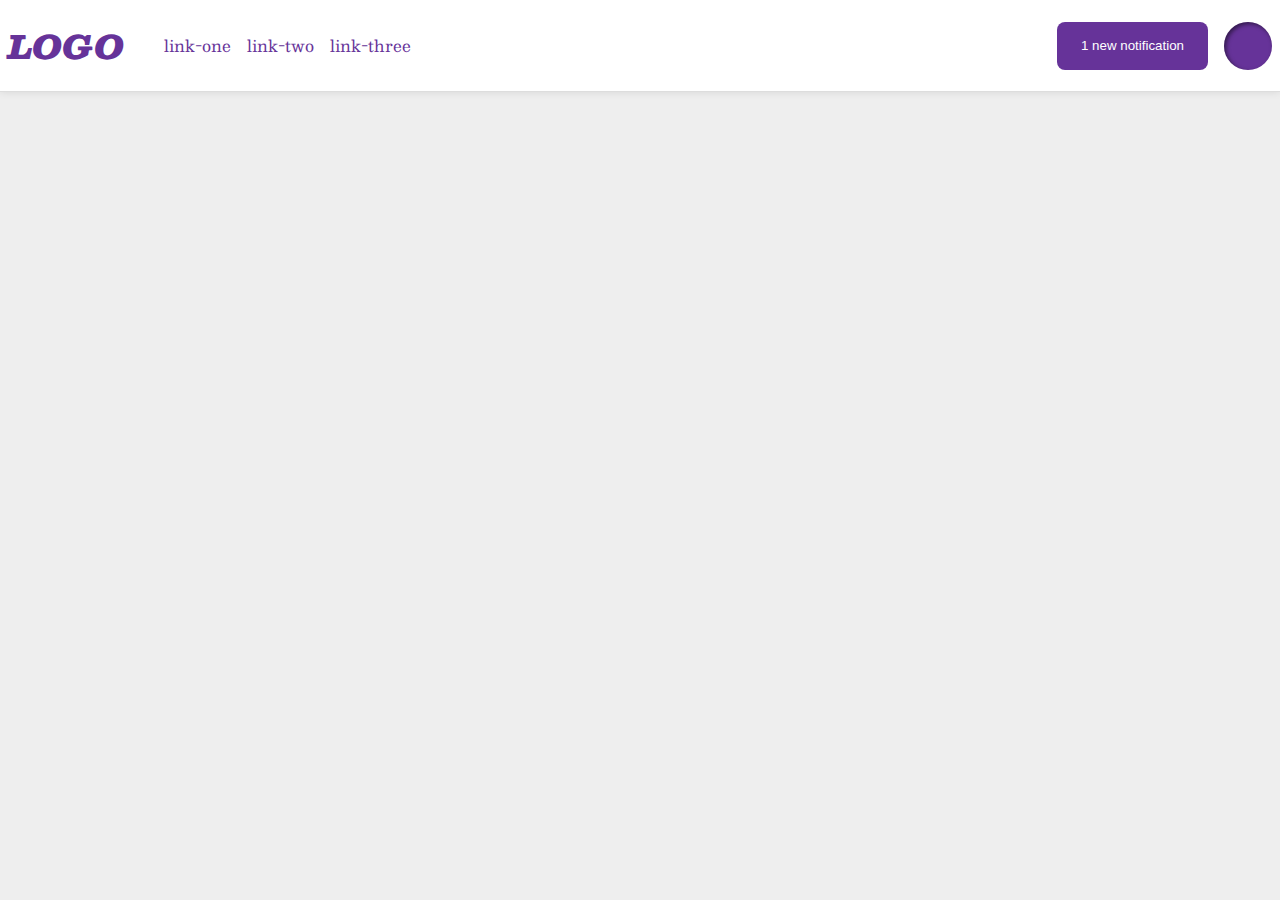
<file: flex/03-flex-header-2/index.html>
<!DOCTYPE html>
<html lang="en">
  <head>
    <meta charset="UTF-8">
    <meta http-equiv="X-UA-Compatible" content="IE=edge">
    <meta name="viewport" content="width=device-width, initial-scale=1.0">
    <title>Flex Header 2</title>
    <link rel="stylesheet" href="style.css">
  </head>
  <body>
    <div class="header">
      <div class="logo">
        LOGO
      </div>
      <ul class="links">
        <li><a href="google.com">link-one</a></li>
        <li><a href="google.com">link-two</a></li>
        <li><a href="google.com">link-three</a></li>
      </ul>
      <div class="right-nav-items">
      <button class="notifications">
        1 new notification
      </button>
      <div class="profile-image"></div>
      </div>
    </div>
  </body>
</html>
</file>
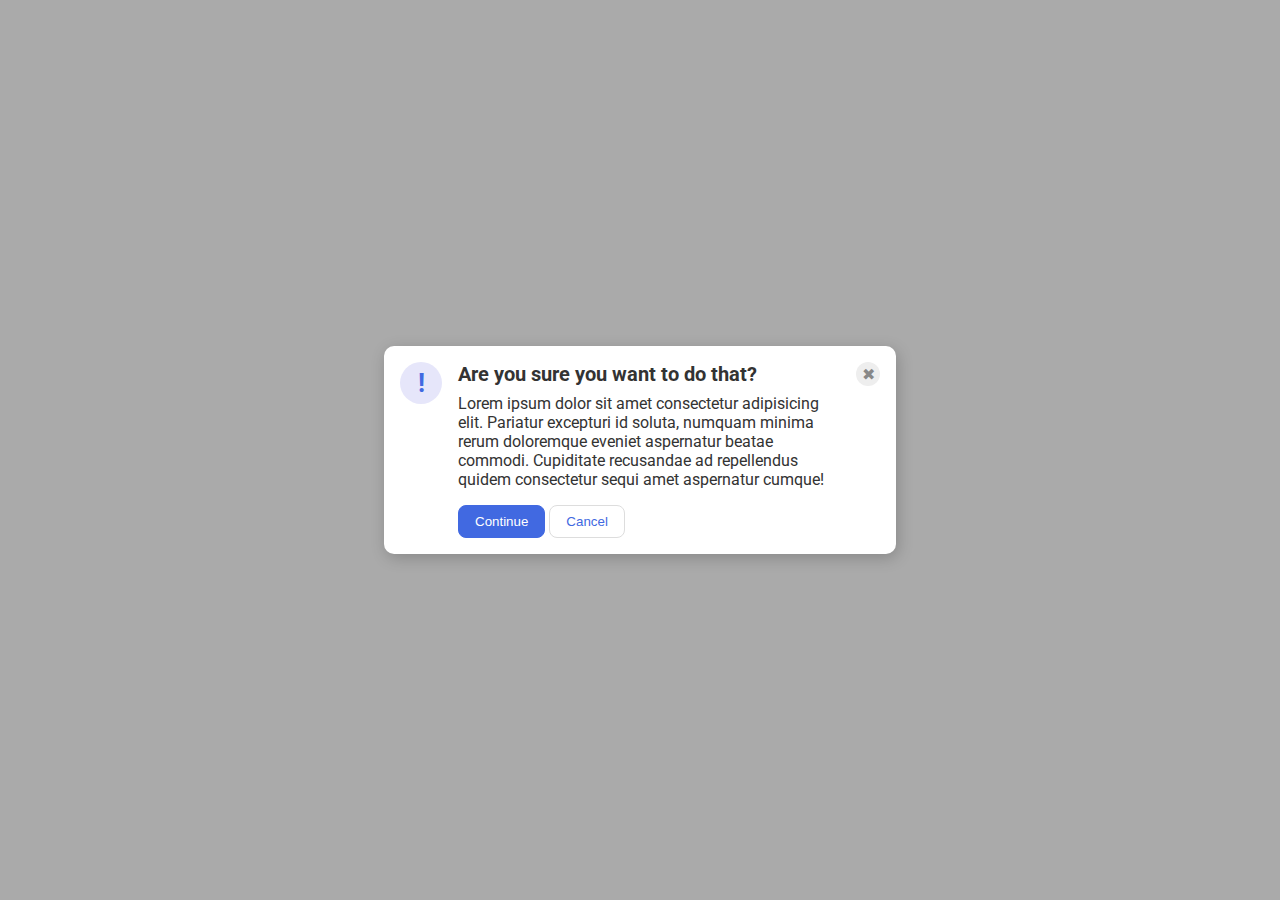
<file: flex/05-flex-modal/index.html>
<!DOCTYPE html>
<html lang="en">
  <head>
    <meta charset="UTF-8">
    <meta http-equiv="X-UA-Compatible" content="IE=edge">
    <meta name="viewport" content="width=device-width, initial-scale=1.0">
    <link rel="stylesheet" href="style.css">
    <title>Modal</title>
  </head>
  <body>
    <div class="modal">
      <div class="icon">!</div>
      <div class="text-and-buttons">
        <div class="header">Are you sure you want to do that?</div>
        <div class="text">Lorem ipsum dolor sit amet consectetur adipisicing elit. Pariatur excepturi id soluta, numquam minima rerum doloremque eveniet aspernatur beatae commodi. Cupiditate recusandae ad repellendus quidem consectetur sequi amet aspernatur cumque!</div>
        <button class="continue">Continue</button>
        <button class="cancel">Cancel</button>
      </div>
        <div class="close-button">✖</div>
    </div>
  </body>
</html>
</file>
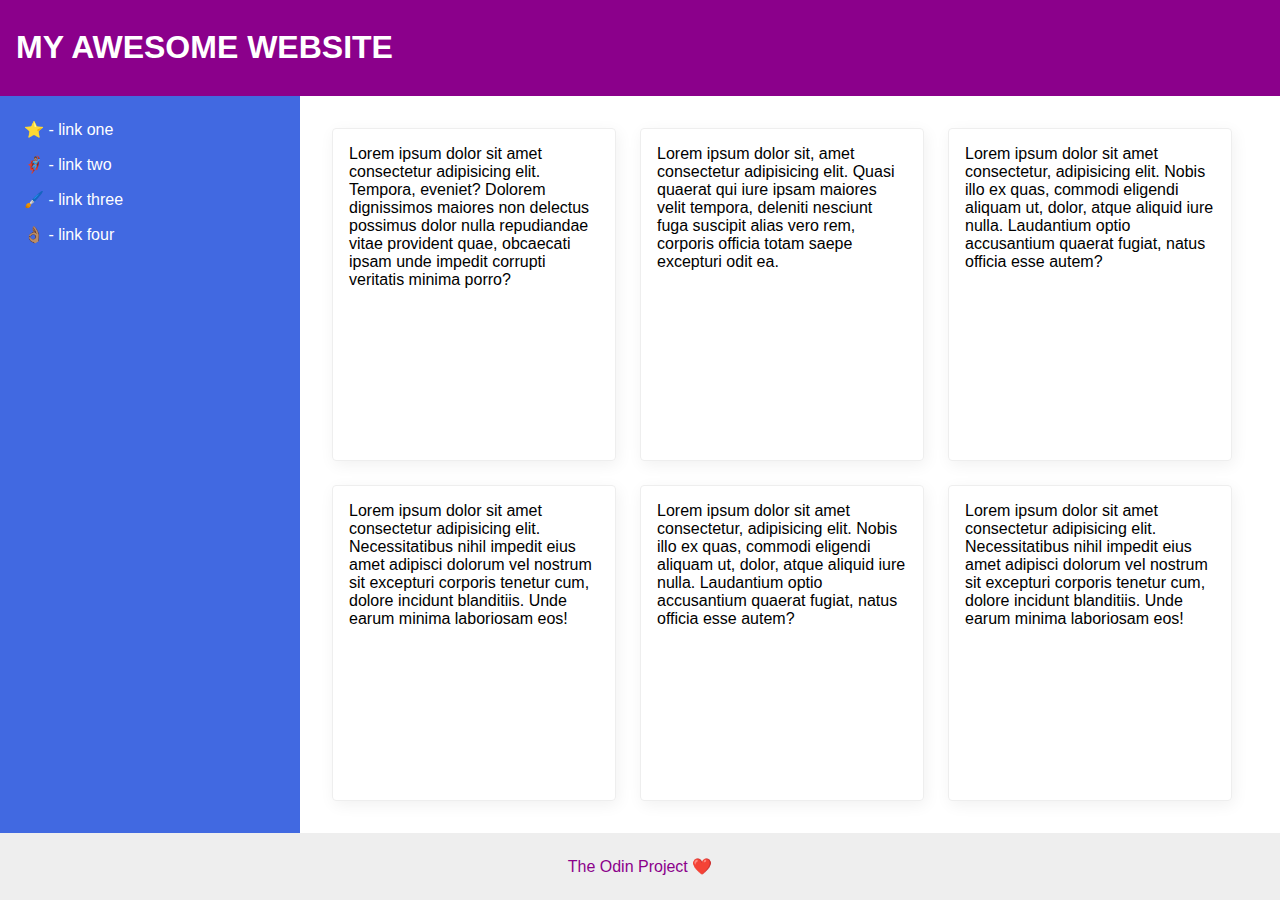
<file: flex/07-flex-layout-2/index.html>
<!DOCTYPE html>
<html lang="en">
  <head>
    <meta charset="UTF-8">
    <meta http-equiv="X-UA-Compatible" content="IE=edge">
    <meta name="viewport" content="width=device-width, initial-scale=1.0">
    <title>The Holy Grail</title>
    <link rel="stylesheet" href="style.css">
  </head>
  <body>
    <div class="main-flex-container">

    <div class="header">
      <h1>MY AWESOME WEBSITE</h1>
    </div>
    

    <div class="middle-sections">
    <div class="sidebar">
      <ul>
        <li><a href="#">⭐ - link one</a></li>
        <li><a href="#">🦸🏽‍♂️ - link two</a></li>
        <li><a href="#">🖌️ - link three</a></li>
        <li><a href="#">👌🏽 - link four</a></li>
      </ul>
    </div>

    <section class="cards-section">
    <div class="card">Lorem ipsum dolor sit amet consectetur adipisicing elit. Tempora, eveniet? Dolorem dignissimos maiores non delectus possimus dolor nulla repudiandae vitae provident quae, obcaecati ipsam unde impedit corrupti veritatis minima porro?</div>
    <div class="card">Lorem ipsum dolor sit, amet consectetur adipisicing elit. Quasi quaerat qui iure ipsam maiores velit tempora, deleniti nesciunt fuga suscipit alias vero rem, corporis officia totam saepe excepturi odit ea.</div>
    <div class="card">Lorem ipsum dolor sit amet consectetur, adipisicing elit. Nobis illo ex quas, commodi eligendi aliquam ut, dolor, atque aliquid iure nulla. Laudantium optio accusantium quaerat fugiat, natus officia esse autem?</div>
    <div class="card">Lorem ipsum dolor sit amet consectetur adipisicing elit. Necessitatibus nihil impedit eius amet adipisci dolorum vel nostrum sit excepturi corporis tenetur cum, dolore incidunt blanditiis. Unde earum minima laboriosam eos!</div>
    <div class="card">Lorem ipsum dolor sit amet consectetur, adipisicing elit. Nobis illo ex quas, commodi eligendi aliquam ut, dolor, atque aliquid iure nulla. Laudantium optio accusantium quaerat fugiat, natus officia esse autem?</div>
    <div class="card">Lorem ipsum dolor sit amet consectetur adipisicing elit. Necessitatibus nihil impedit eius amet adipisci dolorum vel nostrum sit excepturi corporis tenetur cum, dolore incidunt blanditiis. Unde earum minima laboriosam eos!</div>
    </section>

    </div>

    <div class="footer">
      The Odin Project ❤️
    </div>

    </div>
  </body>
</html>
</file>
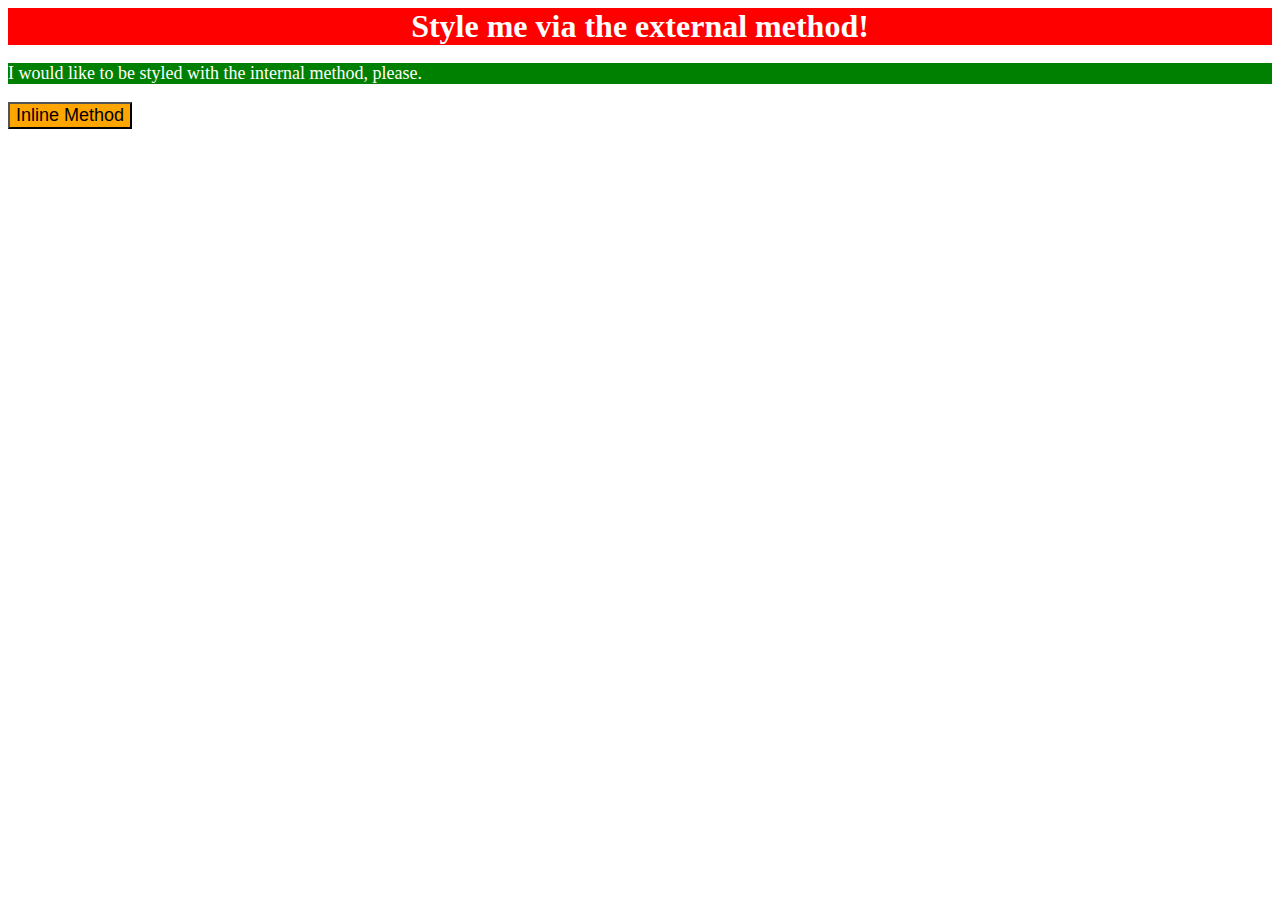
<file: foundations/01-css-methods/index.html>
<!DOCTYPE html>
<html lang="en">
  <head>
    <meta charset="UTF-8">
    <meta http-equiv="X-UA-Compatible" content="IE=edge">
    <meta name="viewport" content="width=device-width, initial-scale=1.0">
    <link rel="stylesheet" href="style.css">
    <title>Methods for Adding CSS</title>
  </head>
  <body>
    <div>Style me via the external method!</div>
    <p>I would like to be styled with the internal method, please.</p>
    <button>Inline Method</button>
  </body>
</html>
</file>
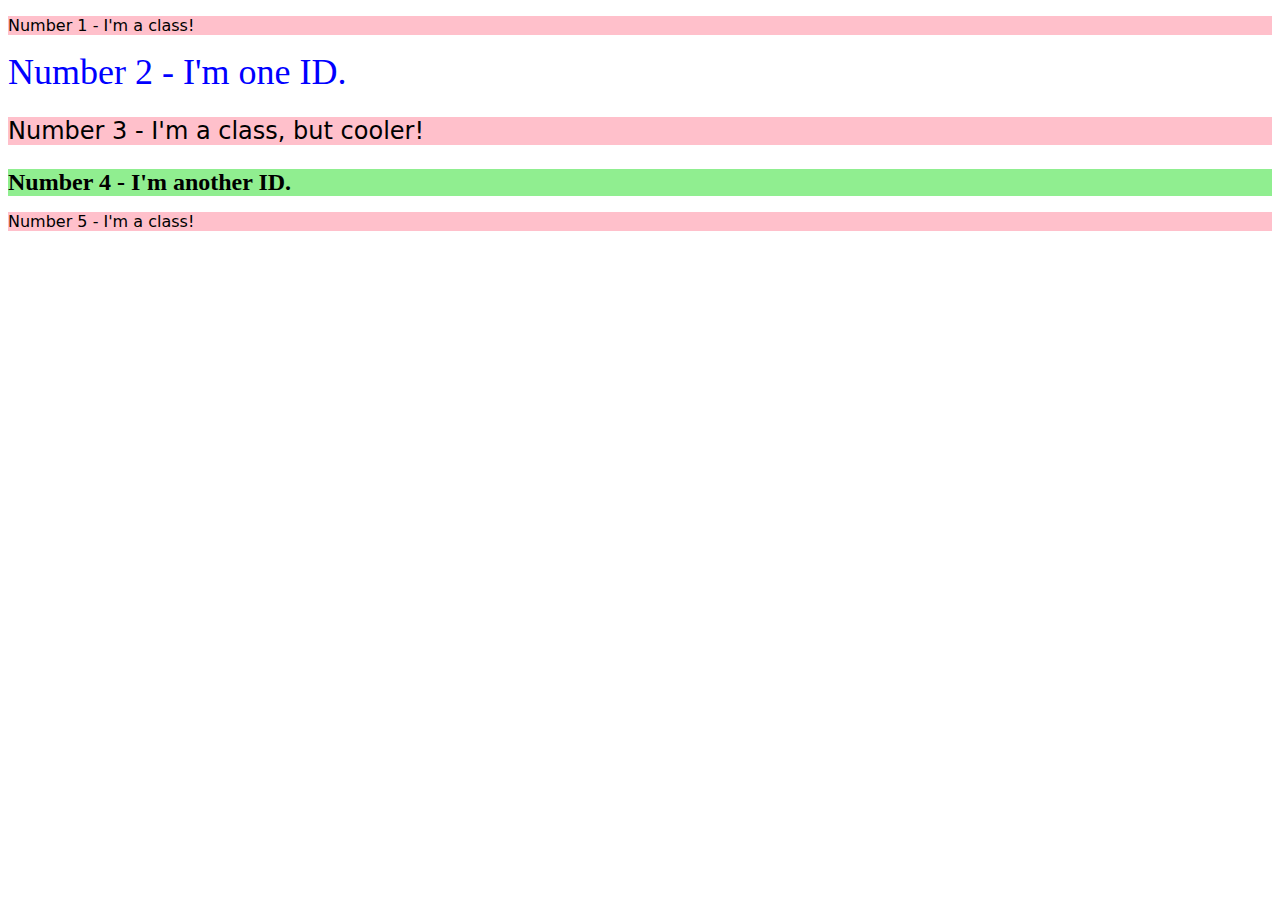
<file: foundations/02-class-id-selectors/index.html>
<!DOCTYPE html>
<html lang="en">
  <head>
    <meta charset="UTF-8">
    <meta http-equiv="X-UA-Compatible" content="IE=edge">
    <meta name="viewport" content="width=device-width, initial-scale=1.0">
    <title>Class and ID Selectors</title>
    <link rel="stylesheet" href="style.css">
  </head>
  <body>
    <p class="odd" >Number 1 - I'm a class!</p>
    <div id="two">Number 2 - I'm one ID.</div>
    <p class="odd" id="three">Number 3 - I'm a class, but cooler!</p>
    <div id="four">Number 4 - I'm another ID.</div>
    <p class="odd">Number 5 - I'm a class!</p>
  </body>
</html>
</file>
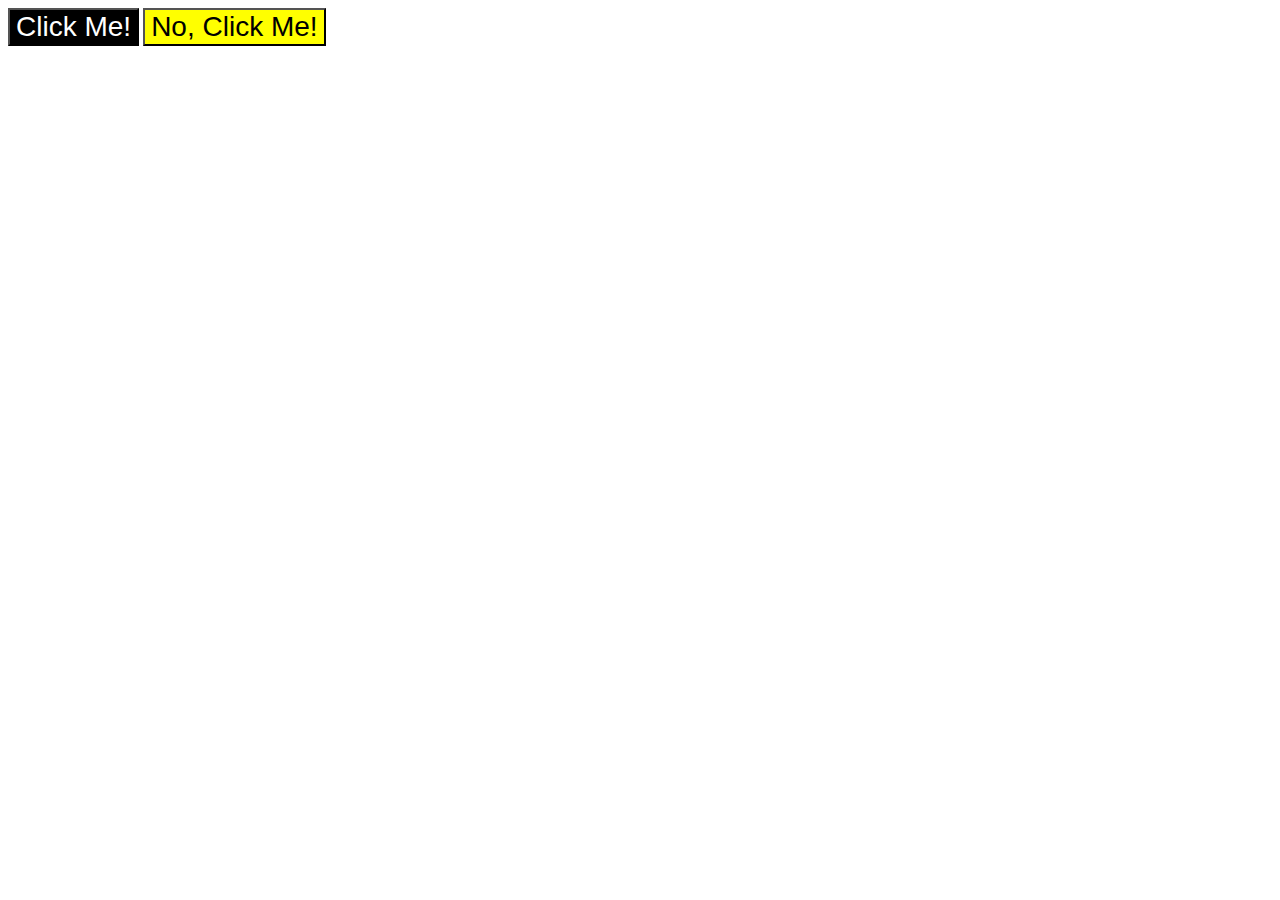
<file: foundations/03-grouping-selectors/index.html>
<!DOCTYPE html>
<html lang="en">
  <head>
    <meta charset="UTF-8">
    <meta http-equiv="X-UA-Compatible" content="IE=edge">
    <meta name="viewport" content="width=device-width, initial-scale=1.0">
    <title>Grouping Selectors</title>
    <link rel="stylesheet" href="style.css">
  </head>
  <body>
    <button class="primary">Click Me!</button>
    <button class="secondary">No, Click Me!</button>
  </body>
</html>
</file>
<file: flex/03-flex-header-2/style.css>
/* this is some magical font-importing.  
you'll learn about it later. */
@import url('https://fonts.googleapis.com/css2?family=Besley:ital,wght@0,400;1,900&display=swap');

body {
  margin: 0;
  background: #eee;
  font-family: Besley, serif;
}

.header {
  background: white;
  border-bottom: 1px solid #ddd;
  box-shadow: 0 0 8px rgba(0,0,0,.1);
  display: flex;
  padding: 16px 8px;
  flex-wrap: wrap;
  align-items: center;
}

.profile-image {
  background: rebeccapurple;
  box-shadow: inset 2px 2px 4px rgba(0,0,0,.5);
  border-radius: 50%;
  width: 48px;
  height: 48px;
}

.logo {
  color: rebeccapurple;
  font-size: 32px;
  font-weight: 900;
  font-style: italic;
}

button {
  border: none;
  border-radius: 8px;
  background: rebeccapurple;
  color: white;
  padding: 8px 24px;
}

a {
  /* this removes the line under our links */
  text-decoration: none;
  color: rebeccapurple;
}

ul {
  list-style-type: none;
  display: flex;
  gap: 16px;
  flex-wrap: wrap;
}

.right-nav-items {
  margin-left: auto;
  display: flex;
  gap: 16px;
  flex-wrap: wrap;
}
</file>
<file: flex/05-flex-modal/style.css>
@import url('https://fonts.googleapis.com/css2?family=Roboto:wght@400;700&display=swap');

html, body {
  height: 100%;
}

body {
  font-family: Roboto, sans-serif;
  margin: 0;
  background: #aaa;
  color: #333;
  /* I'll give you this one for free lol */
  display: flex;
  align-items: center;
  justify-content: center;
}

.modal {
  background: white;
  width: 480px;
  border-radius: 10px;
  box-shadow: 2px 4px 16px rgba(0,0,0,.2);
  padding: 16px;
  display: flex;
  gap: 16px;
}

.icon {
  color: royalblue;
  font-size: 26px;
  font-weight: 700;
  background: lavender;
  width: 42px;
  height: 42px;
  border-radius: 50%;
  display: flex;
  align-items: center;
  justify-content: center;
  flex-shrink: 0;
}


.close-button {
  background: #eee;
  border-radius: 50%;
  color: #888;
  font-weight: 400;
  font-size: 16px;
  height: 24px;
  width: 24px;
  display: flex;
  justify-content: center;
  align-items: center;
  flex-shrink: 0;
}

button {
  padding: 8px 16px;
  border-radius: 8px;
}

button.continue {
  background: royalblue;
  border: 1px solid royalblue;
  color: white;
}

button.cancel {
  background: white;
  border: 1px solid #ddd;
  color: royalblue;
}

.header {
  font-size: 20px;
  font-weight: 700;
  padding-bottom: 8px;
}

.text {
  margin-bottom: 16px;
}
</file>
<file: flex/07-flex-layout-2/style.css>
body {
  font-family: -apple-system, BlinkMacSystemFont, 'Segoe UI', Roboto, Oxygen, Ubuntu, Cantarell, 'Open Sans', 'Helvetica Neue', sans-serif;
  margin: 0;
  min-height: 100vh;
}

.main-flex-container {
  display: flex;
  flex-direction: column;
  height: 100vh;
}

.header {
  background: darkmagenta;
  color: white;
  display: flex;
  align-items: center;
}

.header h1 {
  font-weight: 900;
  padding: 8px 16px;
}

.footer {
  background: #eee;
  color: darkmagenta;
}

.middle-sections {
  display: flex;
  flex: 1;
}

.sidebar {
  background: royalblue;
  min-width: 300px;
}

.sidebar ul {
  padding-left: 24px;
}

.sidebar li {
  list-style-type: none;
  padding: 8px 0px;
}

.sidebar a {
  text-decoration: none;
  color: white;
}

.cards-section {
  display: flex;
  flex-wrap: wrap;
  gap: 24px;
  padding: 32px;
}

.card {
  border: 1px solid #eee;
  box-shadow: 2px 4px 16px rgba(0,0,0,.06);
  border-radius: 4px;
  max-width: 250px;
  padding: 16px;
}

.footer {
  display: flex;
  justify-content: center;
  align-items: center;
  margin-top: auto;
  padding: 24px;
}
</file>
<file: foundations/01-css-methods/style.css>
div {
    background-color: red;
    color: white;
    font-size: 32px;
    text-align: center;
    font-weight: 700;
}

p {
    background-color: green;
    color: white;
    font-size: 18px;
}

button {
    background-color: orange;
    font-size: 18px;
}
</file>
<file: foundations/02-class-id-selectors/style.css>
.odd {
    background-color: pink;
    font-family: "Verdana", "DejaVu Sans", sans-serif;
}

#two {
    color: blue;
    font-size: 36px;
}

#three {
    font-size: 24px;
}

#four {
    background-color: lightgreen;
    font-size: 24px;
    font-weight: 700;
}
</file>
<file: foundations/03-grouping-selectors/style.css>
.primary, .secondary {
    font-size: 28px;
    font-family: "Helvetica", "Times New Roman", sans-serif;
}

.primary {
    background-color: #000000;
    color: #ffffff;
}

.secondary {
    background-color: #ffff00;
}
</file>
